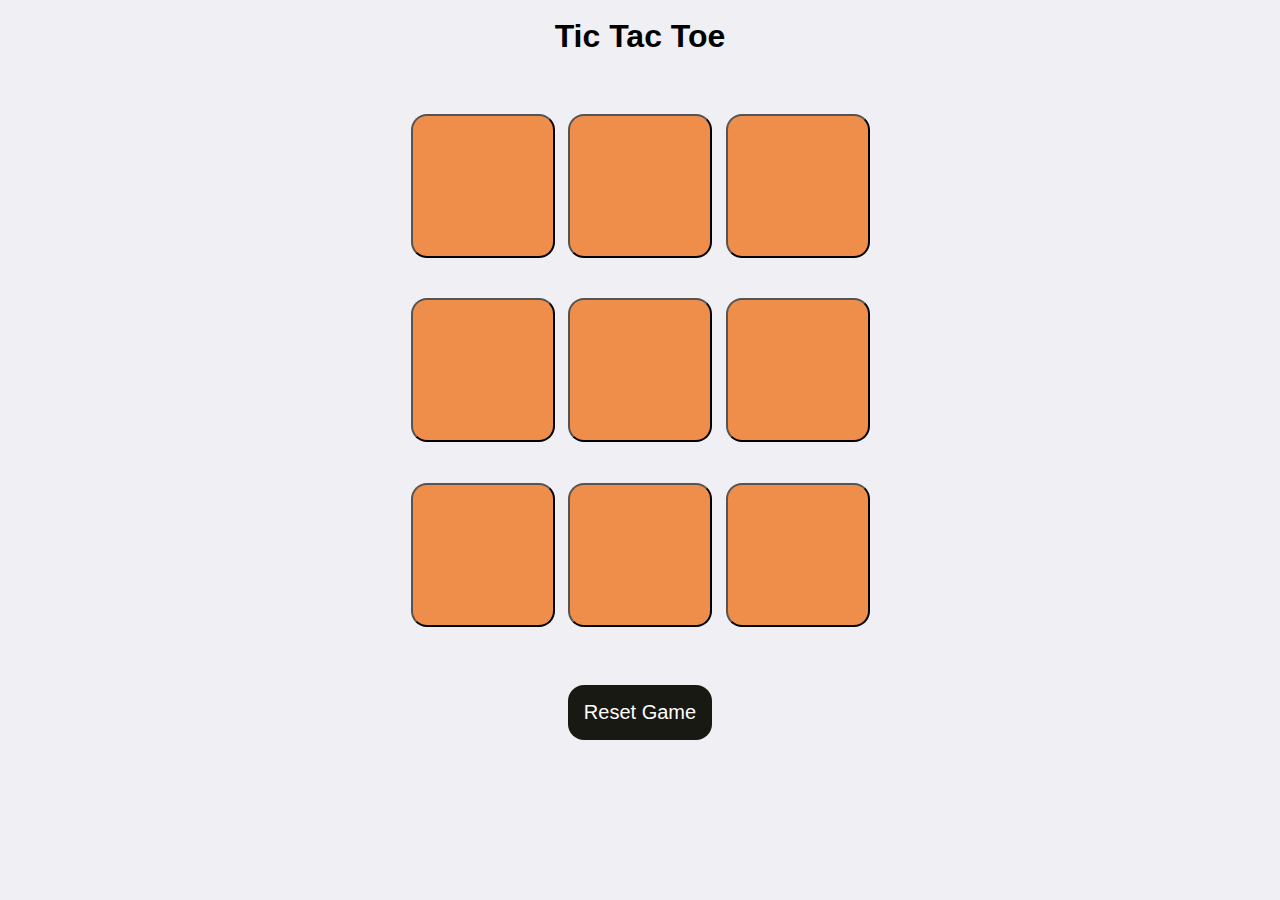
<file: PRODIGY_WD_03/index.html>
<!DOCTYPE html>
<html lang="en">
  <head>
    <meta charset="UTF-8" />
    <meta name="viewport" content="width=device-width, initial-scale=1.0" />
    <title>Tic-Tac-Toe Game</title>
    <link rel="stylesheet" href="style.css" />
  </head>
  <body>
    <div class="msg-container hide">
      <p id="msg">Winner</p>
      <button id="new-btn">New Game</button>
    </div>
    <main>
    <br>
      <h1 style="font-family: 'Gill Sans', 'Gill Sans MT', Calibri, 'Trebuchet MS', sans-serif;">Tic Tac Toe</h1>
      <div class="container">
        <div class="game">
          <button class="box"></button>
          <button class="box"></button>
          <button class="box"></button>
          <button class="box"></button>
          <button class="box"></button>
          <button class="box"></button>
          <button class="box"></button>
          <button class="box"></button>
          <button class="box"></button>
        </div>
      </div>
      <button id="reset-btn">Reset Game</button>
    </main>
    <script src="app.js"></script>
  </body>
</html>
</file>
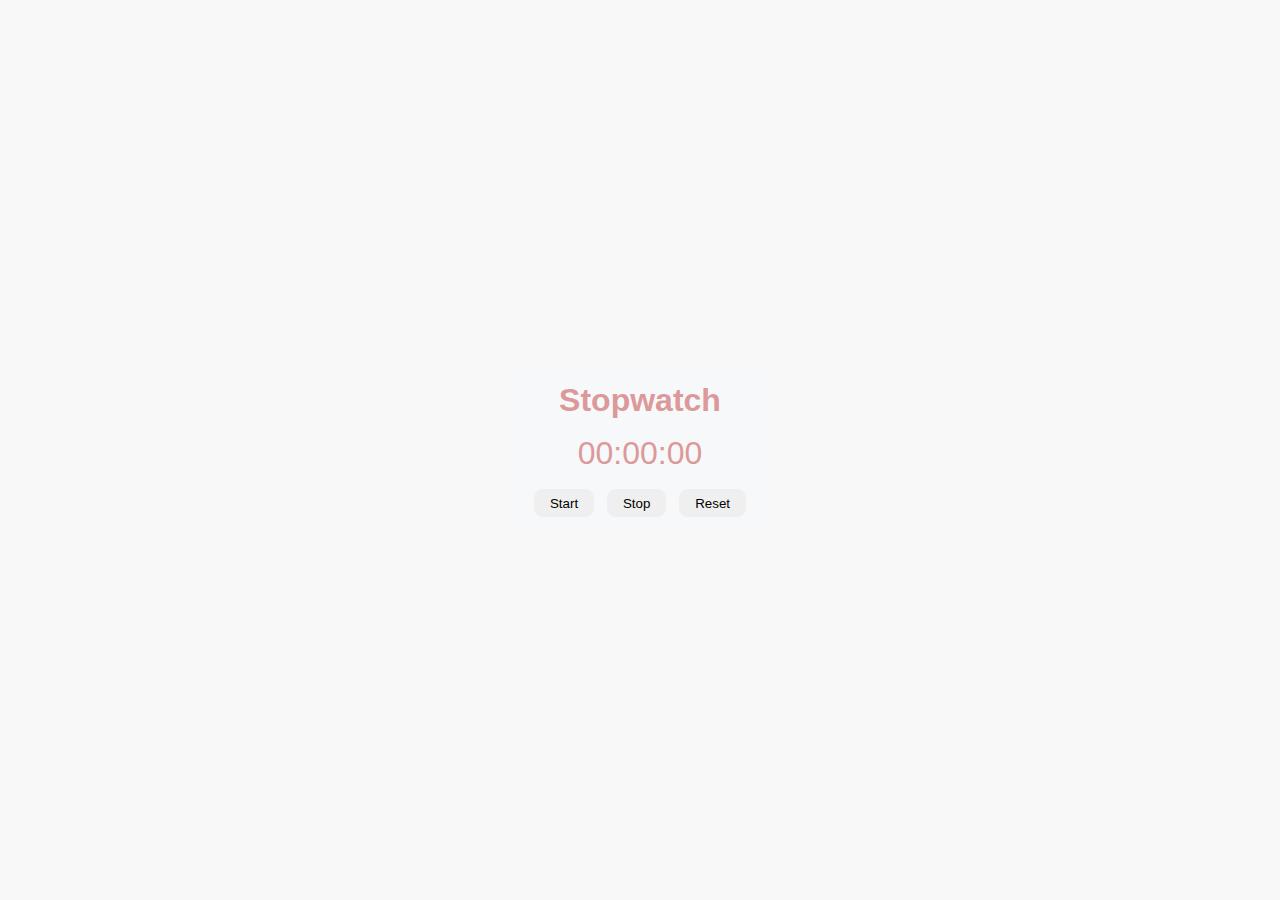
<file: PRODIGY_WD_02/stopwatch.html>
<!DOCTYPE html>
<html lang="en">
  <head>
    <meta charset="UTF-8" />
    <meta http-equiv="X-UA-Compatible" content="IE=edge" />
    <meta name="viewport" content="width=device-width, initial-scale=1.0" />
    <title>Stopwatch</title>
  </head>
  <style>
    * {
      margin: 0;
      padding: 0;
    }
    body {
      width: 100%;
      height: 100vh;
      background-color: #f8f8f8;
      background-position: center;
      background-size: cover;
      display: flex;
      align-items: center;
      justify-content: center;
      font-family: 'Segoe UI', Tahoma, Geneva, Verdana, sans-serif;
    }

    .container {
      padding: 1rem;
      max-width: 300px;
      text-align: center;
      position: relative;
      border-radius: 10px;
      background-color: rgba(246, 248, 251, 0.6);
    }

    .time {
      padding: 1rem 0;
      font-size: 2rem;
    }

    h1,
    p {
      color: #dc9999;
    }

    button {
      padding: 0.4rem 1rem;
      margin: 0 0.2rem;
      border-radius: 10px;
      border: 1px solid #f8f8f8;
    }

    button:hover {
      background-color: rgba(0, 0, 0, 0.4);
      color: #f8f8f8;
    }
  </style>
  <body>
    <div class="container">
      <h1 style="font-family: 'Gill Sans', 'Gill Sans MT', Calibri, 'Trebuchet MS', sans-serif;">Stopwatch</h1>
      <p style="font-family: 'Gill Sans', 'Gill Sans MT', Calibri, 'Trebuchet MS', sans-serif;"class="time">
        <span id="minutes">00</span>:<span id="seconds">00</span>:<span
          id="tens"
          >00</span
        >
      </p> 
      <button id="start">Start</button>
      <button id="stop">Stop</button>
      <button id="reset">Reset</button>
    </div>
  </body>

  <script>
    window.onload = function () {
      let minutes = 0;
      let seconds = 0;
      let tens = 0;
      let appendMinutes = document.querySelector('#minutes');
      let appendTens = document.querySelector('#tens');
      let appendSeconds = document.querySelector('#seconds');
      let startBtn = document.querySelector('#start');
      let stopBtn = document.querySelector('#stop');
      let resetBtn = document.querySelector('#reset');
      let Interval;

      const startTimer = () => {
        tens++;
        if (tens <= 9) {
          appendTens.innerHTML = '0' + tens;
        }
        if (tens > 9) {
          appendTens.innerHTML = tens;
        }

        if (tens > 99) {
          seconds++;
          appendSeconds.innerHTML = '0' + seconds;
          tens = 0;
          appendTens.innerHTML = '0' + 0;
        }

        if (seconds > 9) {
          appendSeconds.innerHTML = seconds;
        }

        if (seconds > 59) {
          minutes++;
          appendMinutes.innerHTML = '0' + minutes;
          seconds = 0;
          appendSeconds.innerHTML = '0' + 0;
        }
      };

      startBtn.onclick = () => {
        clearInterval(Interval);
        Interval = setInterval(startTimer, 10);
      };

      stopBtn.onclick = () => {
        clearInterval(Interval);
      };

      resetBtn.onclick = () => {
        clearInterval(Interval);
        tens = '00';
        seconds = '00';
        minutes = '00';
        appendTens.innerHTML = tens;
        appendSeconds.innerHTML = seconds;
        appendMinutes.innerHMTL = minutes;
      };
    };
  </script>
</html>
</file>
<file: PRODIGY_WD_03/style.css>
* {
    margin: 0;
    padding: 0;
  }
  
  body {
    background-color: #f0f0f4;
    text-align: center;
  }
  
  .container {
    height: 70vh;
    display: flex;
    justify-content: center;
    align-items: center;
  }
  
  .game {
    height: 60vmin;
    width: 60vmin;
    display: flex;
    flex-wrap: wrap;
    justify-content: center;
    align-items: center;
    gap: 1.5vmin;
  }
  
  .box {
    height: 16vmin;
    width: 16vmin;
    border-radius: 1rem;
    border: 12;
    font-size: 8vmin;
    color: #1b0302;
    background-color: #ee8e4a;
  }
  
  #reset-btn {
    padding: 1rem;
    font-size: 1.25rem;
    font-family: 'Gill Sans', 'Gill Sans MT', Calibri, 'Trebuchet MS', sans-serif;
    background-color: #191913;
    color: #fff;
    border-radius: 1rem;
    border: none;
  }
  
  #new-btn {
    padding: 1rem;
    font-size: 1.25rem;
    font-family: 'Gill Sans', 'Gill Sans MT', Calibri, 'Trebuchet MS', sans-serif;
    background-color: #191913;
    color: #fff;
    border-radius: 1rem;
    border: none;
  }
  
  #msg {
    color: #0f0f01;
    font-size: 5vmin;
    font-family: 'Gill Sans', 'Gill Sans MT', Calibri, 'Trebuchet MS', sans-serif;
  }
  
  .msg-container {
    height: 100vmin;
    display: flex;
    justify-content: center;
    align-items: center;
    flex-direction: column;
    gap: 4rem;
  }
  
  .hide {
    display: none;
  }
</file>
